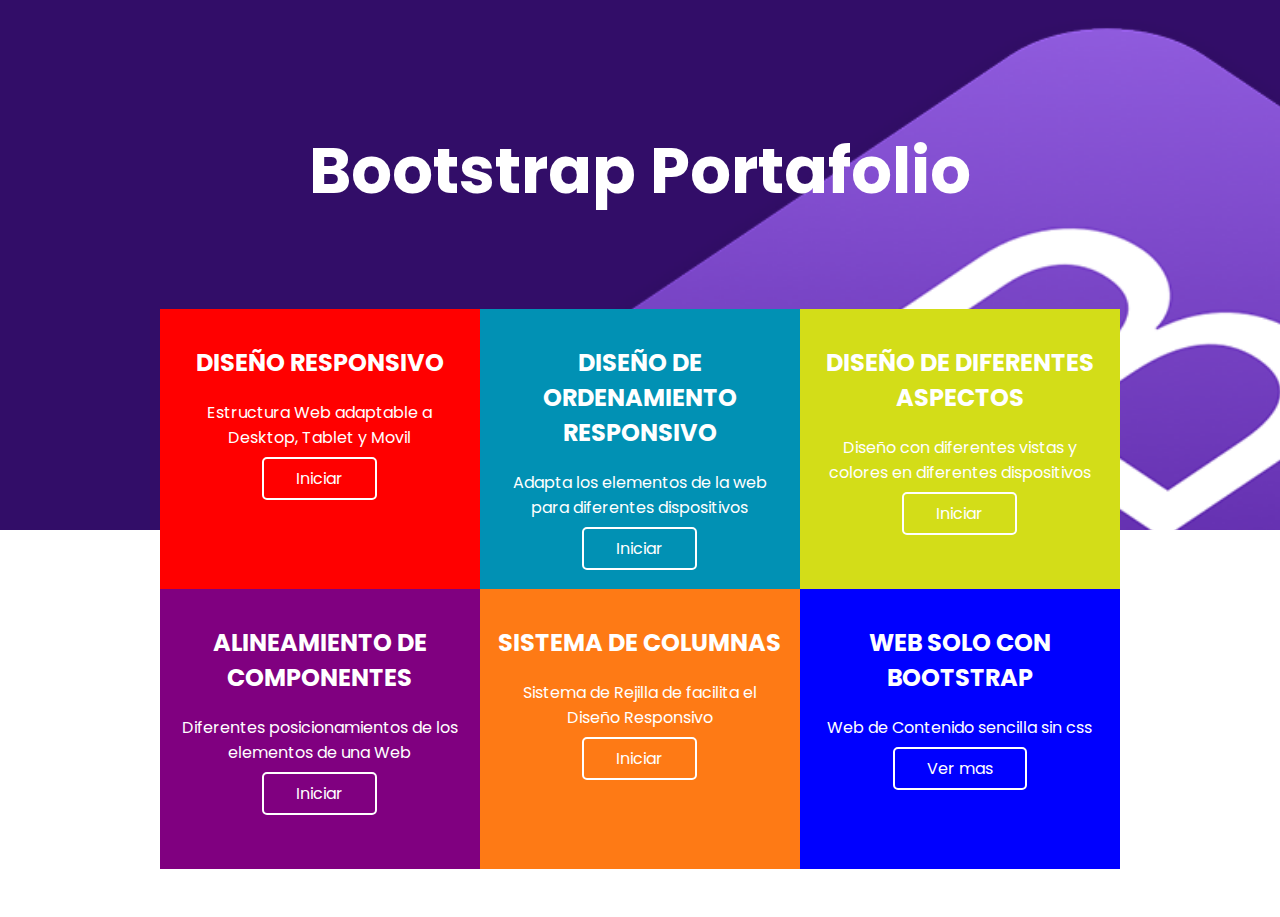
<file: index.html>
<!DOCTYPE html>
<html lang="en">
<head>
    <meta charset="UTF-8">
    <link href="https://fonts.googleapis.com/css?family=Poppins&display=swap" rel="stylesheet">
    <link rel="stylesheet" href="style.css">
    <meta name="viewport" content="width=device-width, initial-scale=1.0">
    <title>BOOTSTRAP PROJECTS PORTAFOLIO</title>
</head>
<body>
    <section>
        <h1>Bootstrap Portafolio</h1>
        <div class="container">
            <div class="box uno">
                <h2>DISEÑO RESPONSIVO</h2>
                <p>Estructura Web adaptable a Desktop, Tablet y Movil</p>
                <a href="projects/DISEÑO RESPONSIVO/index.html">Iniciar</a>
            </div>

            <div class="box dos">
                <h2>DISEÑO DE ORDENAMIENTO RESPONSIVO</h2>
                <p>Adapta los elementos de la web para diferentes dispositivos</p>
                <a href="projects/OCULTAMIENTO/index.html">Iniciar</a>
            </div>

            <div class="box tres">
                <h2>DISEÑO DE DIFERENTES ASPECTOS</h2>
                <p>Diseño con diferentes vistas y colores en diferentes dispositivos</p>
                <a href="projects/MEDIA QUERY/index.html">Iniciar</a>
            </div>

            <div class="box cuatro">
                <h2>ALINEAMIENTO DE COMPONENTES</h2>
                <p>Diferentes posicionamientos de los elementos de una Web</p>
                <a href="projects/ALINEAMIENTO RESPONSIVO/index.html">Iniciar</a>
            </div>

            <div class="box cinco">
                <h2>SISTEMA DE COLUMNAS</h2>
                <p>Sistema de Rejilla de facilita el Diseño Responsivo</p>
                <a href="projects/SISTEMA DE COLUMNAS/index.html">Iniciar</a>
            </div>

            <div class="box seis">
                <h2>WEB SOLO CON BOOTSTRAP</h2>
                <p>Web de Contenido sencilla sin css</p>
                <a href="projects/WEBSITE/index.html">Ver mas</a>
            </div>
        </div>
    </section>
</body>
</html>
</file>
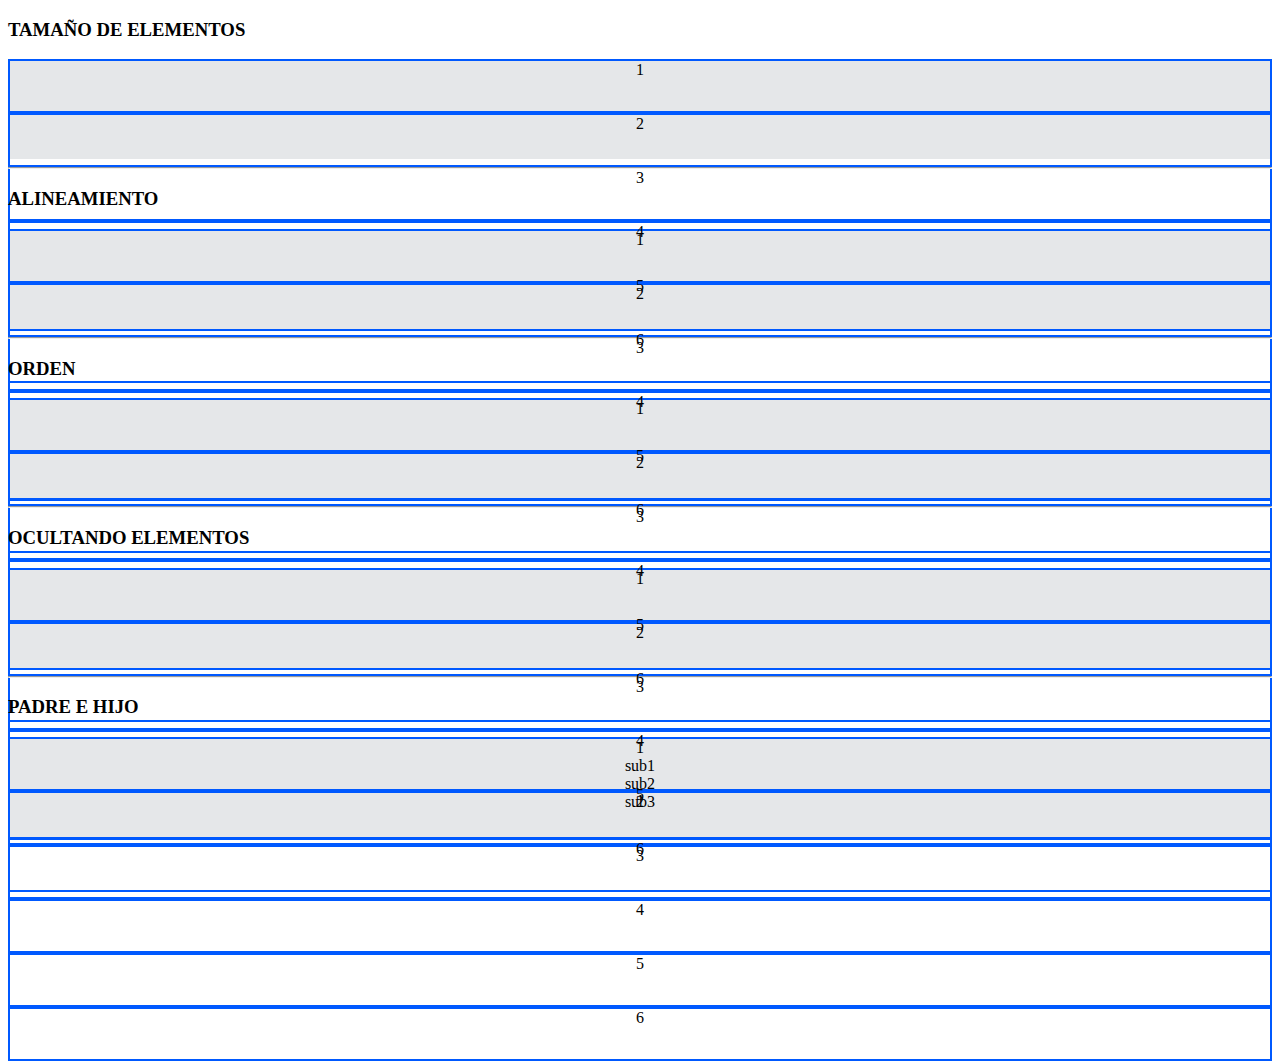
<file: projects/ALINEAMIENTO RESPONSIVO/index.html>
<!DOCTYPE html>
<html lang="en">
<head>
    <meta charset="UTF-8">
    <meta name="viewport" content="width=device-width, initial-scale=1.0">
    <link href="https://stackpath.bootstrapcdn.com/bootstrap/4.5.0/css/bootstrap.min.css" rel="stylesheet" integrity="sha384-9aIt2nRpC12Uk9gS9baDl411NQApFmC26EwAOH8WgZl5MYYxFfc+NcPb1dKGj7Sk" crossorigin="anonymous">
    <style>
        .borde {
            border: 2px solid rgb(0, 89, 255);
            height: 50px;
            text-align: center;
        }

        .color-nuevo {
            background: #E5E7E9;
            height: 100px;
        }
    </style>

    <title>Document</title>
</head>
<body>
    <div class="container">

        <h3>TAMAÑO DE ELEMENTOS</h3>
        <div class="row color-nuevo aling-items-center justify-content-around">
            <div class="borde col-2">1</div>
            <div class="borde col-1">2</div>
            <div class="borde col-3">3</div>
            <div class="borde col-1">4</div>
            <div class="borde col-2">5</div>
            <div class="borde col-1">6</div>
        </div>
        <hr/>

        <h3>ALINEAMIENTO</h3>
        <div class="row color-nuevo aling-items-center justify-content-center">
            <div class="borde col-1">1</div>
            <div class="borde col-1">2</div>
            <div class="borde col-1">3</div>
            <div class="borde col-1">4</div>
            <div class="borde col-1">5</div>
            <div class="borde col-1">6</div>
        </div>
        <hr/>

        <h3>ORDEN</h3>
        <div class="row color-nuevo aling-items-center justify-content-around">
            <div class="borde col-1 order-2">1</div>
            <div class="borde col-1 order-3">2</div>
            <div class="borde col-1 order-1">3</div>
            <div class="borde col-1 order-4">4</div>
            <div class="borde col-1 order-6">5</div>
            <div class="borde col-1 order-5">6</div>
        </div>
        <hr/>

        <h3>OCULTANDO ELEMENTOS</h3>
        <div class="row color-nuevo aling-items-center justify-content-around">
            <div class="borde col-1">1</div>
            <div class="borde col-1">2</div>
            <div class="borde col-1 offset-md-2">3</div>
            <div class="borde col-1">4</div>
            <div class="borde col-1">5</div>
            <div class="borde col-1">6</div>
        </div>
        <hr/>

        <h3>PADRE E HIJO</h3>
        <div class="row color-nuevo aling-items-center justify-content-around">
            <div class="borde col">1
                <div class="row">
                    <div class="col bg-danger">sub1</div>
                    <div class="col bg-danger">sub2</div>
                    <div class="col bg-danger">sub3</div>
                </div>
            </div>
            <div class="borde col-1">2</div>
            <div class="borde col-1 offset-md-2">3</div>
            <div class="borde col-1">4</div>
            <div class="borde col-1">5</div>
            <div class="borde col-1">6</div>
        </div>
    </div>
</body>
</html>
</file>
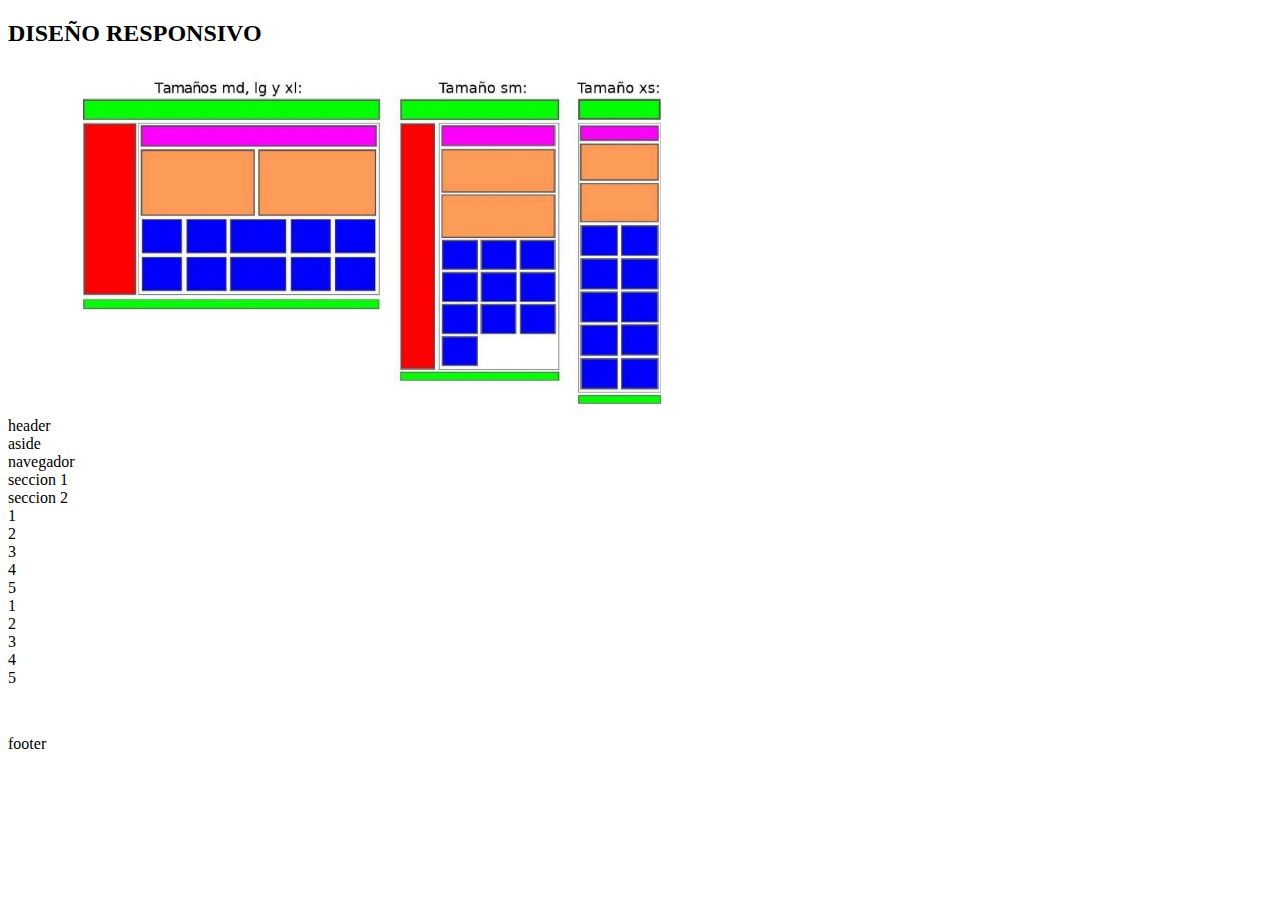
<file: projects/DISEÑO RESPONSIVO/index.html>
<!DOCTYPE html>
<html lang="en">
<head>
    <meta charset="UTF-8">
    <meta name="viewport" content="width=device-width, initial-scale=1.0">
    <link href="https://stackpath.bootstrapcdn.com/bootstrap/4.5.0/css/bootstrap.min.css" rel="stylesheet" integrity="sha384-9aIt2nRpC12Uk9gS9baDl411NQApFmC26EwAOH8WgZl5MYYxFfc+NcPb1dKGj7Sk" crossorigin="anonymous">
    <title>DISEÑO RESPONSIVO</title>
</head>
<body>
    <h2 class="text-center">DISEÑO RESPONSIVO</h2>
    <img src="responsivo.jpg" alt="">

    <div class="col-12 bg-primary border">header</div>

    <div style="height: 300px;" class="container-fluid">
        <div class="row h-100">
            <div class="d-none d-sm-block col-sm-3 col-md-3 bg-danger border">aside</div>

            <div class="col-12 col-sm-9  border">
                <div style="height: 300px;" class="row">
                    <div class="col-12 bg-success border">navegador</div>

                    <div class="col-12 col-sm-12 col-md-6 bg-warning border">seccion 1</div>
                    <div class="col-12 col-sm-12 col-md-6 bg-warning border">seccion 2</div>

                    <div class="col-6 col-sm-4 col-md-2 bg-dark border">1</div>
                    <div class="col-6 col-sm-4 col-md-2 bg-dark border">2</div>
                    <div class="col-6 col-sm-4 col-md-4 bg-dark border">3</div>
                    <div class="col-6 col-sm-4 col-md-2 bg-dark border">4</div>
                    <div class="col-6 col-sm-4 col-md-2 bg-dark border">5</div>

                    <div class="col-6 col-sm-4 col-md-2 bg-dark border">1</div>
                    <div class="col-6 col-sm-4 col-md-2 bg-dark border">2</div>
                    <div class="col-6 col-sm-4 col-md-4 bg-dark border">3</div>
                    <div class="col-6 col-sm-4 col-md-2 bg-dark border">4</div>
                    <div class="col-6 col-sm-4 col-md-2 bg-dark border">5</div>
                </div>
            </div>
        </div>
    </div>

    <div class="col-12 bg-primary border">footer</div>
</body>
</html>
</file>
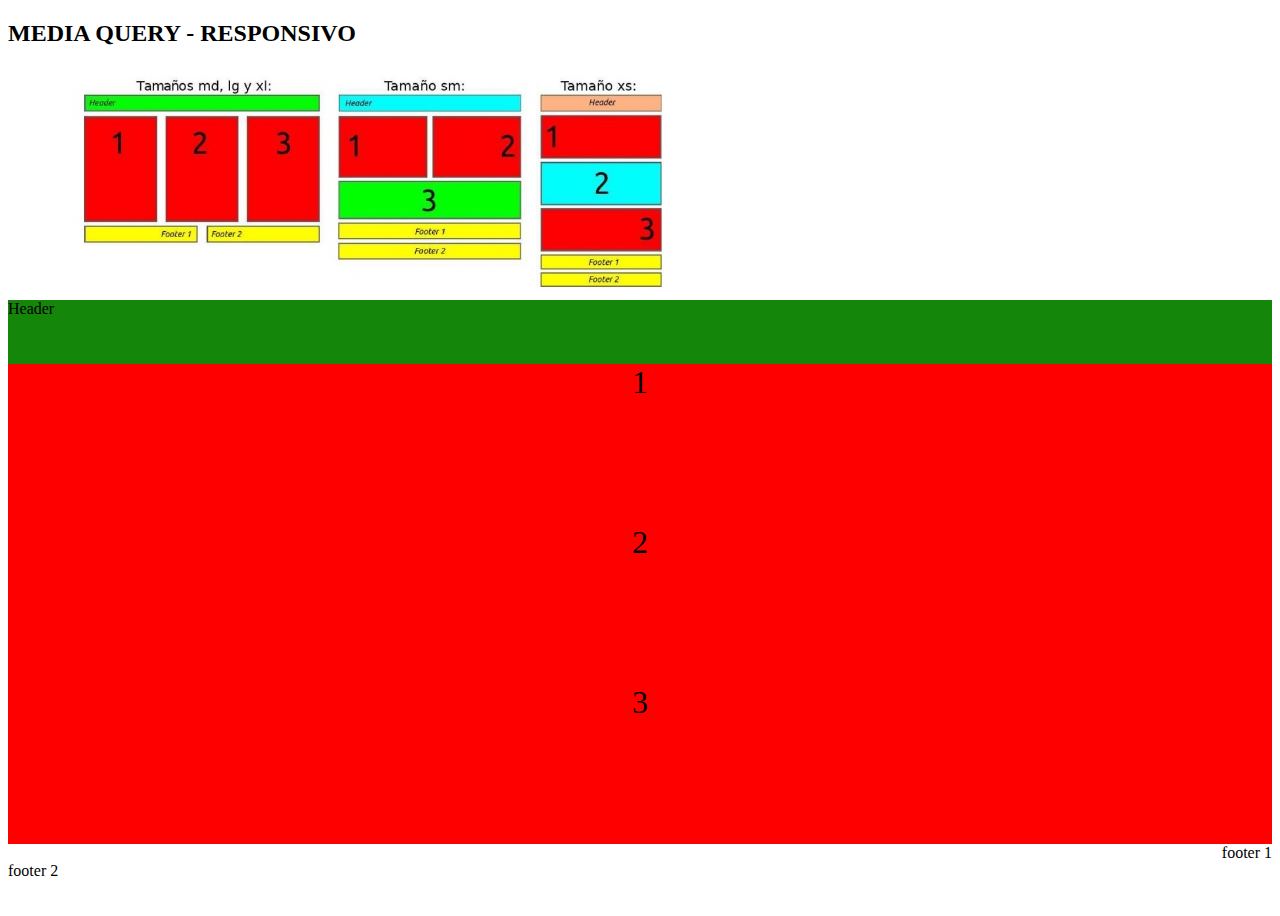
<file: projects/MEDIA QUERY/index.html>
<!DOCTYPE html>
<html lang="en">
<head>
    <meta charset="UTF-8">
    <meta name="viewport" content="width=device-width, initial-scale=1.0">
    <link href="https://stackpath.bootstrapcdn.com/bootstrap/4.5.0/css/bootstrap.min.css" rel="stylesheet" integrity="sha384-9aIt2nRpC12Uk9gS9baDl411NQApFmC26EwAOH8WgZl5MYYxFfc+NcPb1dKGj7Sk" crossorigin="anonymous">
    <style>
        .header {
            background: rgb(20, 134, 9);
            height: 4rem;
        }

        .seccion1,.seccion2, .seccion3 {
            background: red;
            height: 10rem;
            text-align: center;
            font-size: 2rem;
        }

        .footer {
            height: 4rem;
        }

        .footer1{
            text-align: end;
        }


        @media screen and (max-width: 768px){
            .header {
                background: rgb(0, 102, 255);
            }

            .seccion1 {
                text-align: left;
                height: 5rem;
            }

            .seccion2 {
                text-align: right;
                height: 5rem;
            }

            .seccion3 {
                background: rgb(20, 134, 9);
                height: 6rem;
            }

            .footer1, .footer2{
                text-align: center;
            }
        }


        @media screen and (max-width: 576px){
            .header {
                background: salmon;
                text-align: center;
            }

            .seccion1 {
                height: 5rem;
            }

            .seccion2 {
                background: rgb(0, 102, 255);
                text-align: center;
                height: 5rem;
            }

            .seccion3 {
                background: red;
                text-align: right;
                height: 5rem;
            }
        }

    </style>
    <title>MEDIA QUERY</title>
</head>
<body>
    <h2 class="text-center">MEDIA QUERY - RESPONSIVO</h2>
    <img src="mediaquery.jpg" alt="">
    <div class="container-fluid">
        <div class="row">
            <div class="header col-12 border">Header</div>

            <div class="col-12">
                <div class="row">
                    <div class="seccion1 col-sm-6 col-md-4 border">1</div>
                    <div class="seccion2 col-sm-6 col-md-4 border">2</div>
                    <div class="seccion3 col-sm-12 col-md-4 border">3</div>
                </div>
            </div>

            <div class="col-12">
                <div class="footer row">
                    <div class="footer1 col-md-6 bg-warning border">footer 1</div>
                    <div class="footer2 col-md-6 bg-warning border">footer 2</div>
                </div>
            </div>
        </div>
    </div>
</body>
</html>
</file>
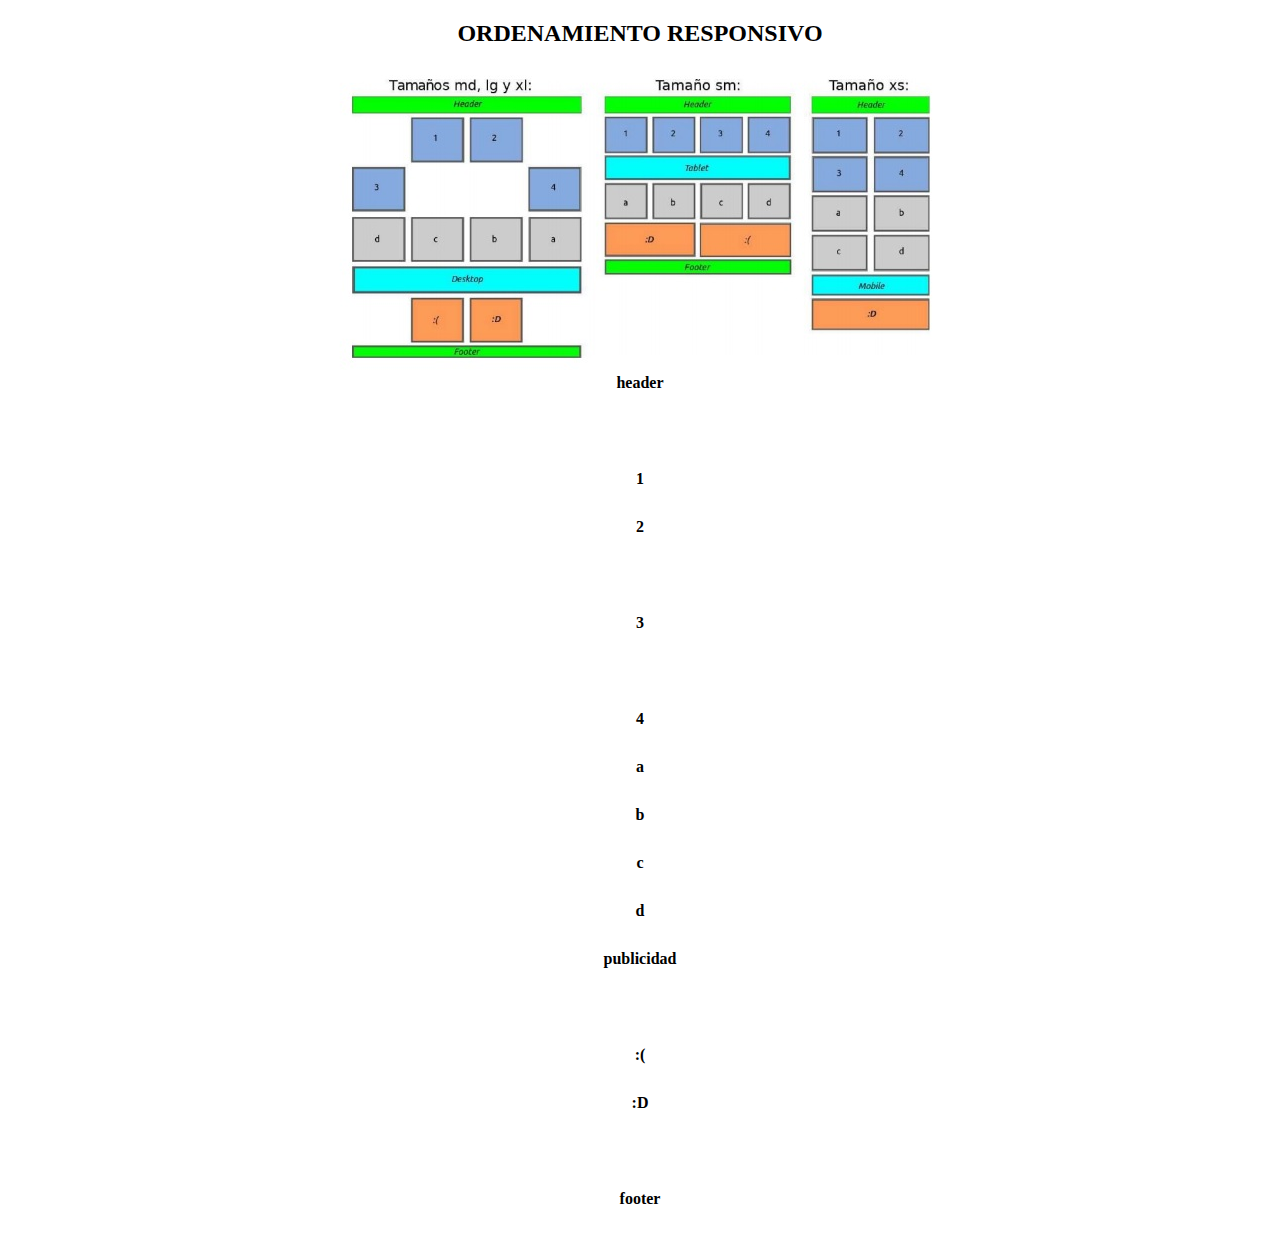
<file: projects/OCULTAMIENTO/index.html>
<!DOCTYPE html>
<html lang="en">
<head>
    <meta charset="UTF-8">
    <meta name="viewport" content="width=device-width, initial-scale=1.0">
    <link href="https://stackpath.bootstrapcdn.com/bootstrap/4.5.0/css/bootstrap.min.css" rel="stylesheet" integrity="sha384-9aIt2nRpC12Uk9gS9baDl411NQApFmC26EwAOH8WgZl5MYYxFfc+NcPb1dKGj7Sk" crossorigin="anonymous">
    <style>
        body {
            text-align: center;
        }

        div {
            height: 3rem;
            font-weight: 700;
        }
    </style>

    <title>Document</title>
</head>
<body>
    <h2>ORDENAMIENTO RESPONSIVO</h2>
    <img src="ordenamiento.jpg" alt="" class="m-4">
    <div class="container">
        <div class="row">
            <div class="col-12 bg-success border">header</div>

            <div class="offset-md-3"></div>
            <div class="col-6 col-sm-3 bg-warning border">1</div>
            <div class="col-6 col-sm-3 bg-warning border">2</div>
            <div class="offset-md-3"></div>

            <div class="col-6 col-sm-3 bg-warning border">3</div>
            <div class="offset-md-6"></div>
            <div class="col-6 col-sm-3 bg-warning border">4</div>

            <div class="col-6 col-sm-3 bg-primary border order-sm-2 order-md-4">a</div>
            <div class="col-6 col-sm-3 bg-primary border order-sm-3 order-md-3">b</div>
            <div class="col-6 col-sm-3 bg-primary border order-sm-4 order-md-2">c</div>
            <div class="col-6 col-sm-3 bg-primary border order-sm-5 order-md-1">d</div>

            <div class="col-12 bg-danger border order-sm-1 order-md-6">publicidad</div>

            <div class="offset-md-3 order-sm-6 order-md-6"></div>
            <div class=" col-md-3 col-sm-6 bg-dark border d-none d-sm-block order-sm-7 order-md-7">:(</div>
            <div class=" col-md-3 col-sm-6 bg-dark border order-sm-8 order-md-8">:D</div>
            <div class="offset-md-3 order-sm-9 order-md-9"></div>

            <div class="col-sm-12 d-none d-sm-block bg-success order-10">footer</div>
        </div>

    </div>
</body>
</html>
</file>
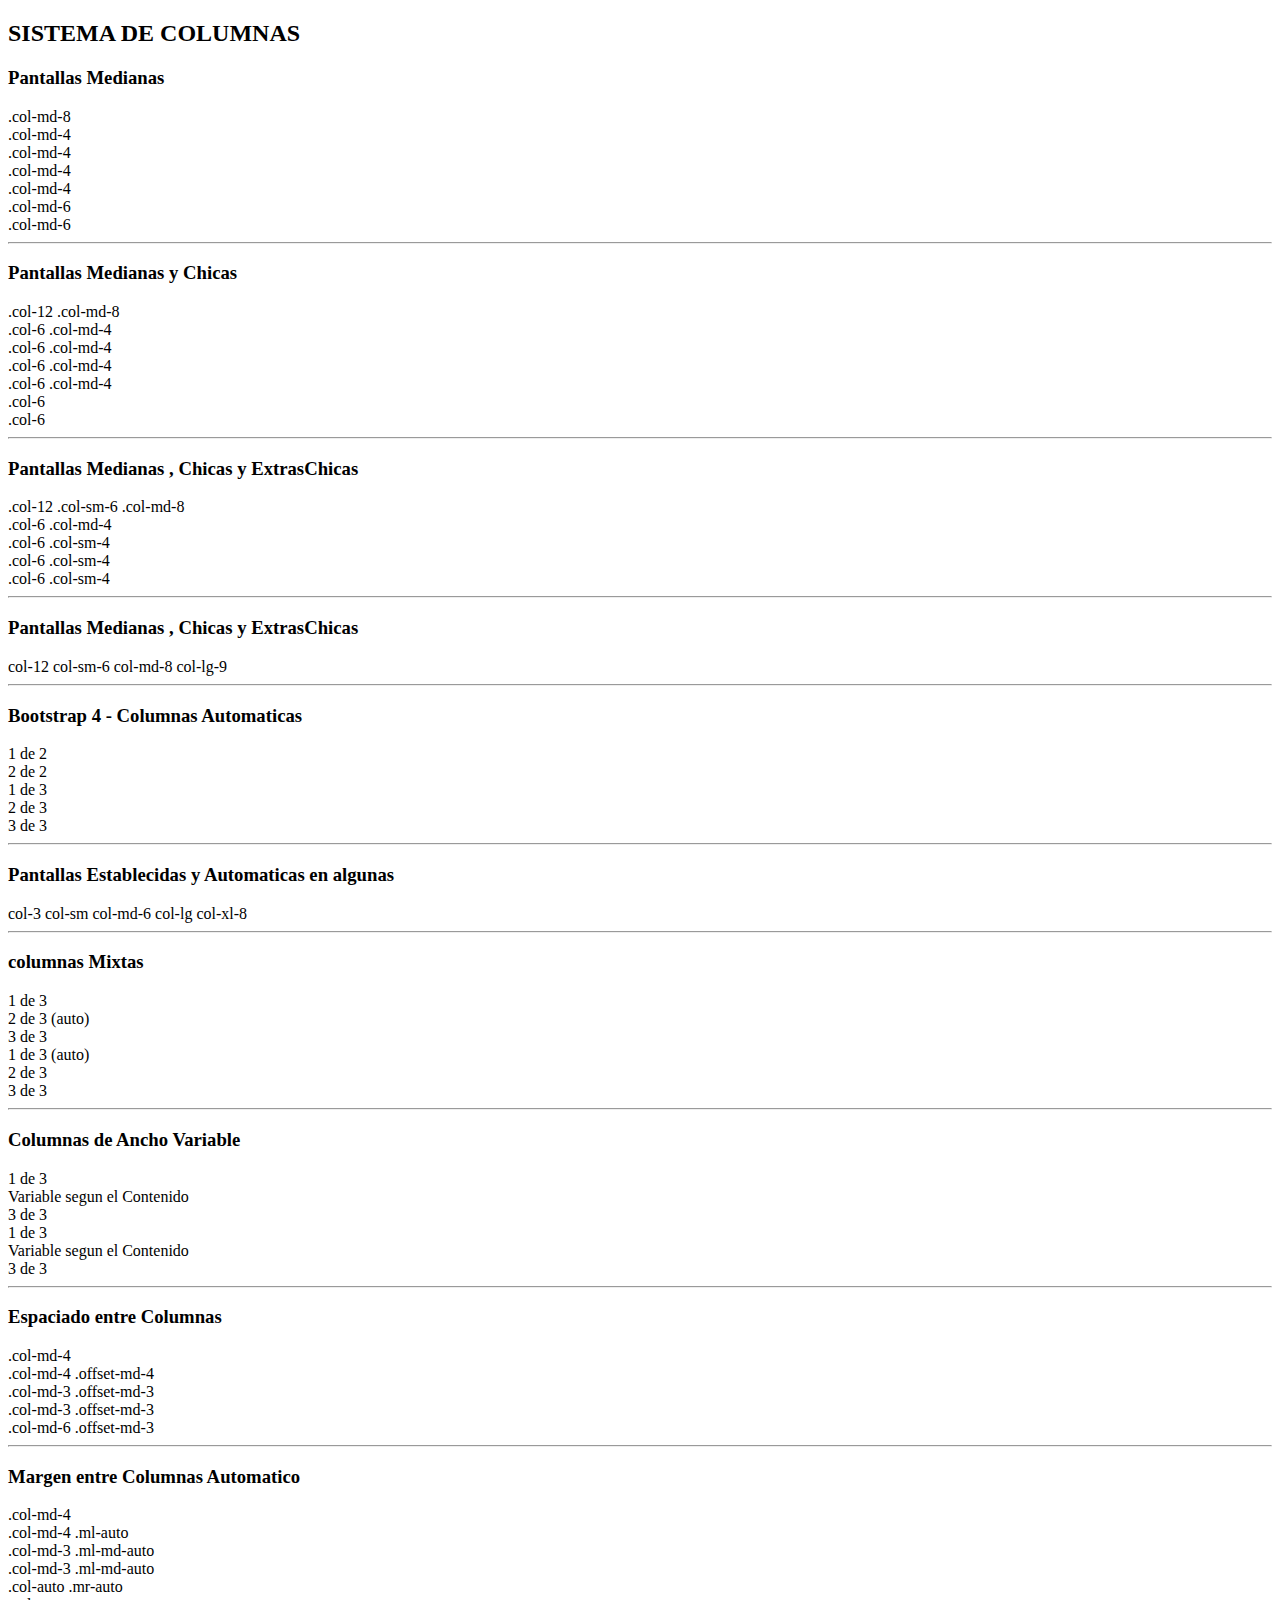
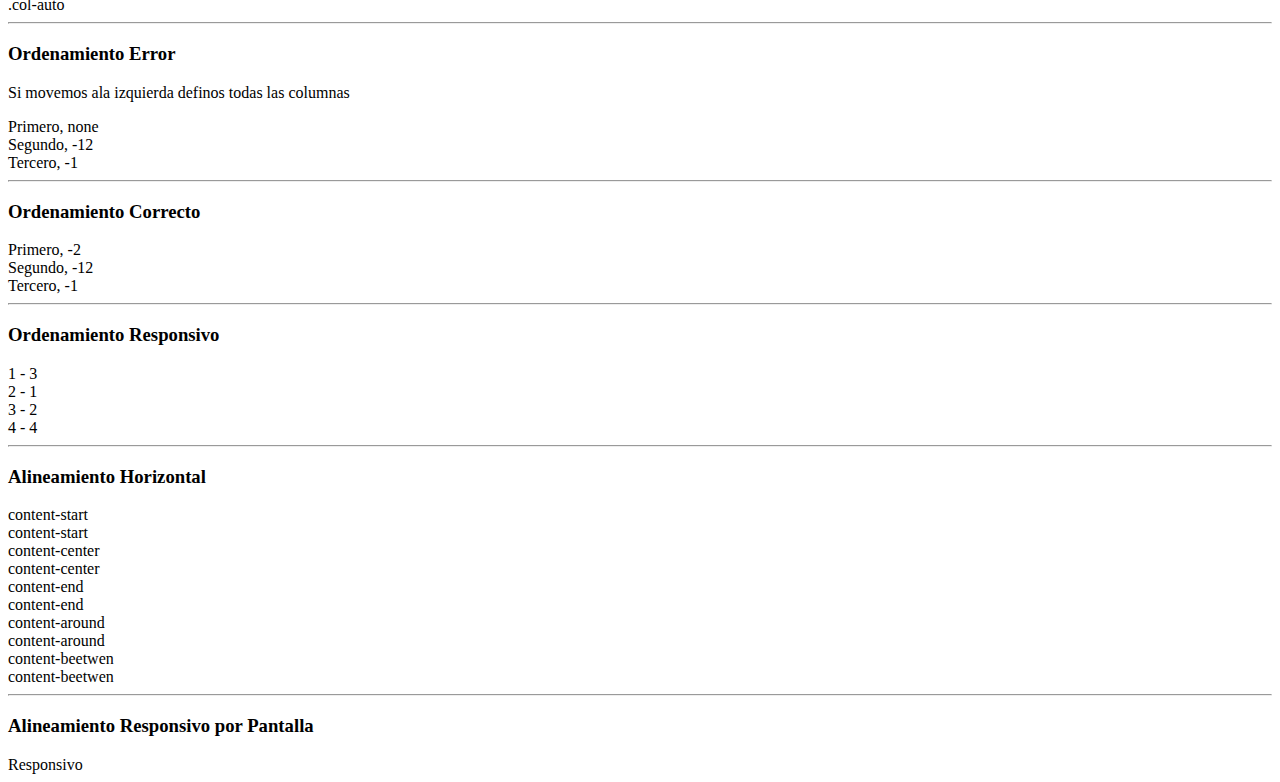
<file: projects/SISTEMA DE COLUMNAS/index.html>
<!DOCTYPE html>
<html lang="en">
<head>
    <meta charset="UTF-8">
    <meta name="viewport" content="width=device-width, initial-scale=1.0">
    <link href="https://stackpath.bootstrapcdn.com/bootstrap/4.5.0/css/bootstrap.min.css" rel="stylesheet" integrity="sha384-9aIt2nRpC12Uk9gS9baDl411NQApFmC26EwAOH8WgZl5MYYxFfc+NcPb1dKGj7Sk" crossorigin="anonymous">
    <title>BOOTSTRAP - SISTEMA DE REJILLA</title>
</head>
<body>
    <h2 class="text-center">SISTEMA DE COLUMNAS</h2>
    <div class="container-fluid">
        <h3>Pantallas Medianas</h3>
        <div	class="row">
            <div class="col-md-8 bg-success border">.col-md-8</div>
            <div class="col-md-4 bg-success border">.col-md-4</div>
            </div>
            <div class="row">
            <div class="col-md-4 bg-primary border">.col-md-4</div>
            <div class="col-md-4 bg-primary border">.col-md-4</div>
            <div class="col-md-4 bg-primary border">.col-md-4</div>
            </div>
            <div class="row">
            <div class="col-md-6 bg-warning border">.col-md-6</div>
            <div  class="col-md-6 bg-warning border">.col-md-6</div>
            </div>

            <hr>

            <h3>Pantallas Medianas y Chicas</h3>
            <!--	En	pantallas	pequeñas	aparecerá	una	columna	que	ocupará	todo	el	ancho
            y	otra	que	ocupará	la	mitad	de	la	pantalla	-->
            <div class="row">
                <div class="col-12	col-md-8 bg-success border">.col-12 .col-md-8</div>
                <div class="col-6	col-md-4 bg-success border">.col-6 .col-md-4</div>
            </div>
            <!--	En	pantallas	medianas	se	indica	que	cada	columna	ocupe	la	mitad
                del	ancho	disponible	-->
            <div class="row">
                <div class="col-6	col-md-4 bg-primary border"">.col-6 .col-md-4</div>
                <div class="col-6	col-md-4 bg-primary border"">.col-6 .col-md-4</div>
                <div class="col-6	col-md-4 bg-primary border"">.col-6 .col-md-4</div>
            </div>
            <!--	Como	no	se	indica	el	tamaño	para	pantallas	grandes	las	columnas
                siempre	ocuparán	el	50%	-->
            <div class="row">
                <div class="col-6 bg-warning border">.col-6</div>
                <div class="col-6 bg-warning border">.col-6</div>
            </div>
            <hr>

            <h3>Pantallas Medianas , Chicas y ExtrasChicas</h3>
            <div	class="row">
                <div class="col-12	col-sm-6	col-md-8 bg-success border">.col-12	.col-sm-6	.col-md-8</div>
                <div	class="col-6	col-md-4 bg-success border">.col-6	.col-md-4</div>
                </div>
                <div	class="row">
                <div	class="col-6	col-sm-4 bg-primary border">.col-6	.col-sm-4</div>
                <div	class="col-6	col-sm-4 bg-primary border">.col-6	.col-sm-4</div>
                <div	class="col-6	col-sm-4 bg-primary border">.col-6	.col-sm-4</div>
            </div>
            <hr>

            <h3>Pantallas Medianas , Chicas y ExtrasChicas</h3>
            <div	class="col-12	col-sm-6	col-md-8	col-lg-9	col-xl-10 bg-primary border">col-12	col-sm-6	col-md-8	col-lg-9</div>
            
            <hr>

            <h3>Bootstrap 4 - Columnas Automaticas</h3>
            <div	class="row">
                <div	class="col bg-success border">1	de 2</div>
                <div	class="col bg-success border">2	de 2</div>
                </div>
                <div	class="row">
                <div	class="col bg-primary border">1	de 3</div>
                <div	class="col bg-primary border">2	de 3</div>
                <div	class="col bg-primary border">3	de 3</div>
                </div>
                
                <hr>

                <h3>Pantallas Establecidas y Automaticas en algunas</h3>
                <div	class="col-3	col-sm	col-md-6	col-lg col-xl-8 bg-primary border">col-3	col-sm	col-md-6	col-lg col-xl-8</div>
                
                <hr>

                <h3>columnas Mixtas</h3>
                <div	class="row">
                    <div	class="col bg-success border">1	de 3</div>
                    <div	class="col-6 bg-success border">2 de 3	(auto)</div>
                    <div	class="col bg-success border">3	de 3</div>
                    </div>
                    <div	class="row">
                    <div	class="col-5 bg-primary border">1 de 3	(auto)</div>
                    <div	class="col bg-primary border">2	de 3</div>
                    <div	class="col bg-primary border">3	de 3</div>
                </div>

                <hr>

                <h3>Columnas de Ancho Variable</h3>
                <div	class="row	justify-content-md-center">
                    <div	class="col	col-lg-2 bg-primary border">1 de 3</div>
                    <div	class="col-md-auto bg-primary border">Variable	segun el Contenido</div>
                    <div	class="col	col-lg-2 bg-primary border">3 de 3</div>
                    </div>
                    <div	class="row">
                    <div	class="col bg-warning border">1	de 3</div>
                    <div	class="col-md-auto bg-warning border">Variable	segun el Contenido</div>
                    <div	class="col	col-lg-2 bg-warning border">3 de 3</div>
                </div>

                <hr>

                <h3>Espaciado entre Columnas</h3>
                <div	class="row">
                    <div	class="col-md-4 bg-success border">.col-md-4</div>
                    <div	class="col-md-4	offset-md-4 bg-success border">.col-md-4	.offset-md-4</div>
                    </div>
                    <div	class="row">
                    <div	class="col-md-3	offset-md-3 bg-primary border">.col-md-3	.offset-md-3</div>
                    <div	class="col-md-3	offset-md-3 bg-primary border">.col-md-3	.offset-md-3</div>
                    </div>
                    <div	class="row">
                    <div	class="col-md-6	offset-md-3 bg-warning border">.col-md-6	.offset-md-3</div>
                </div>
                <hr>

                <h3>Margen entre Columnas Automatico</h3>
                <div	class="row">
                    <div	class="col-md-4 bg-primary border">.col-md-4</div>
                    <div	class="col-md-4	ml-auto bg-primary border">.col-md-4	.ml-auto</div>
                    </div>
                    <div	class="row">
                    <div	class="col-md-3	ml-md-auto bg-success border">.col-md-3	.ml-md-auto</div>
                    <div	class="col-md-3	ml-md-auto bg-success border">.col-md-3	.ml-md-auto</div>
                    </div>
                    <div	class="row">
                    <div	class="col-auto	mr-auto bg-warning border">.col-auto	.mr-auto</div>
                    <div	class="col-auto bg-warning border">.col-auto</div>
                </div>

                <hr>

                <h3>Ordenamiento Error</h3>
                <p>Si movemos ala izquierda definos todas las columnas</p>
                <div	class="row">
                    <div	class="col bg-success border">Primero,	none</div>
                    <div	class="col	order-12 bg-success border">Segundo,	-12</div>
                    <div	class="col	order-1 bg-success border">Tercero,	-1</div>				<!--	¡¡CUIDADO!!	-->
                </div>

                <hr>

                <h3>Ordenamiento Correcto</h3>
                <div	class="row">
                    <div	class="col	order-2 bg-success border">Primero,	-2</div>			<!--	Añadimos	el	orden	de	es
                    ta	columna	-->
                    <div	class="col	order-12 bg-success border">Segundo,	-12</div>
                    <div	class="col	order-1 bg-success border">Tercero,	-1</div>
                </div>

                <hr>

                <h3>Ordenamiento Responsivo</h3>
                <div	class="row">
                    <div	class="col-6	order-md-2 bg-success border">1 - 3</div>			<!--	Añadimos	el	orden	de	es
                    ta	columna	-->
                    <div	class="col-6	order-md-3 bg-success border">2 - 1</div>
                    <div	class="col-6	order-md-1 bg-success border">3 - 2</div>
                    <div	class="col-6	order-md-4 bg-success border">4 - 4</div>
                </div>

                <hr>

                <h3>Alineamiento Horizontal</h3>
                <div	class="row	justify-content-start">
                    <div class="col-4 bg-success border">content-start</div>
                    <div class="col-4 bg-success border">content-start</div>
                    </div>
                    <div class="row	justify-content-center">
                        <div class="col-4 bg-success border">content-center</div>
                        <div class="col-4 bg-success border">content-center</div>
                    </div>
                    <div class="row	justify-content-end">
                        <div class="col-4 bg-success border">content-end</div>
                        <div class="col-4 bg-success border">content-end</div>
                    </div>
                    <div class="row	justify-content-around">
                        <div class="col-4 bg-success border">content-around</div>
                        <div class="col-4 bg-success border">content-around</div>
                    </div>
                    <div class="row	justify-content-between">
                        <div class="col-4 bg-success border">content-beetwen</div>
                        <div class="col-4 bg-success border">content-beetwen</div>
                </div>
                <hr>

                <h3>Alineamiento Responsivo por Pantalla</h3>
                <div	class="row m-5	justify-content-center	justify-content-md-start bg-success border">
					Responsivo
                </div>
        </div>
</body>
</html>
</file>
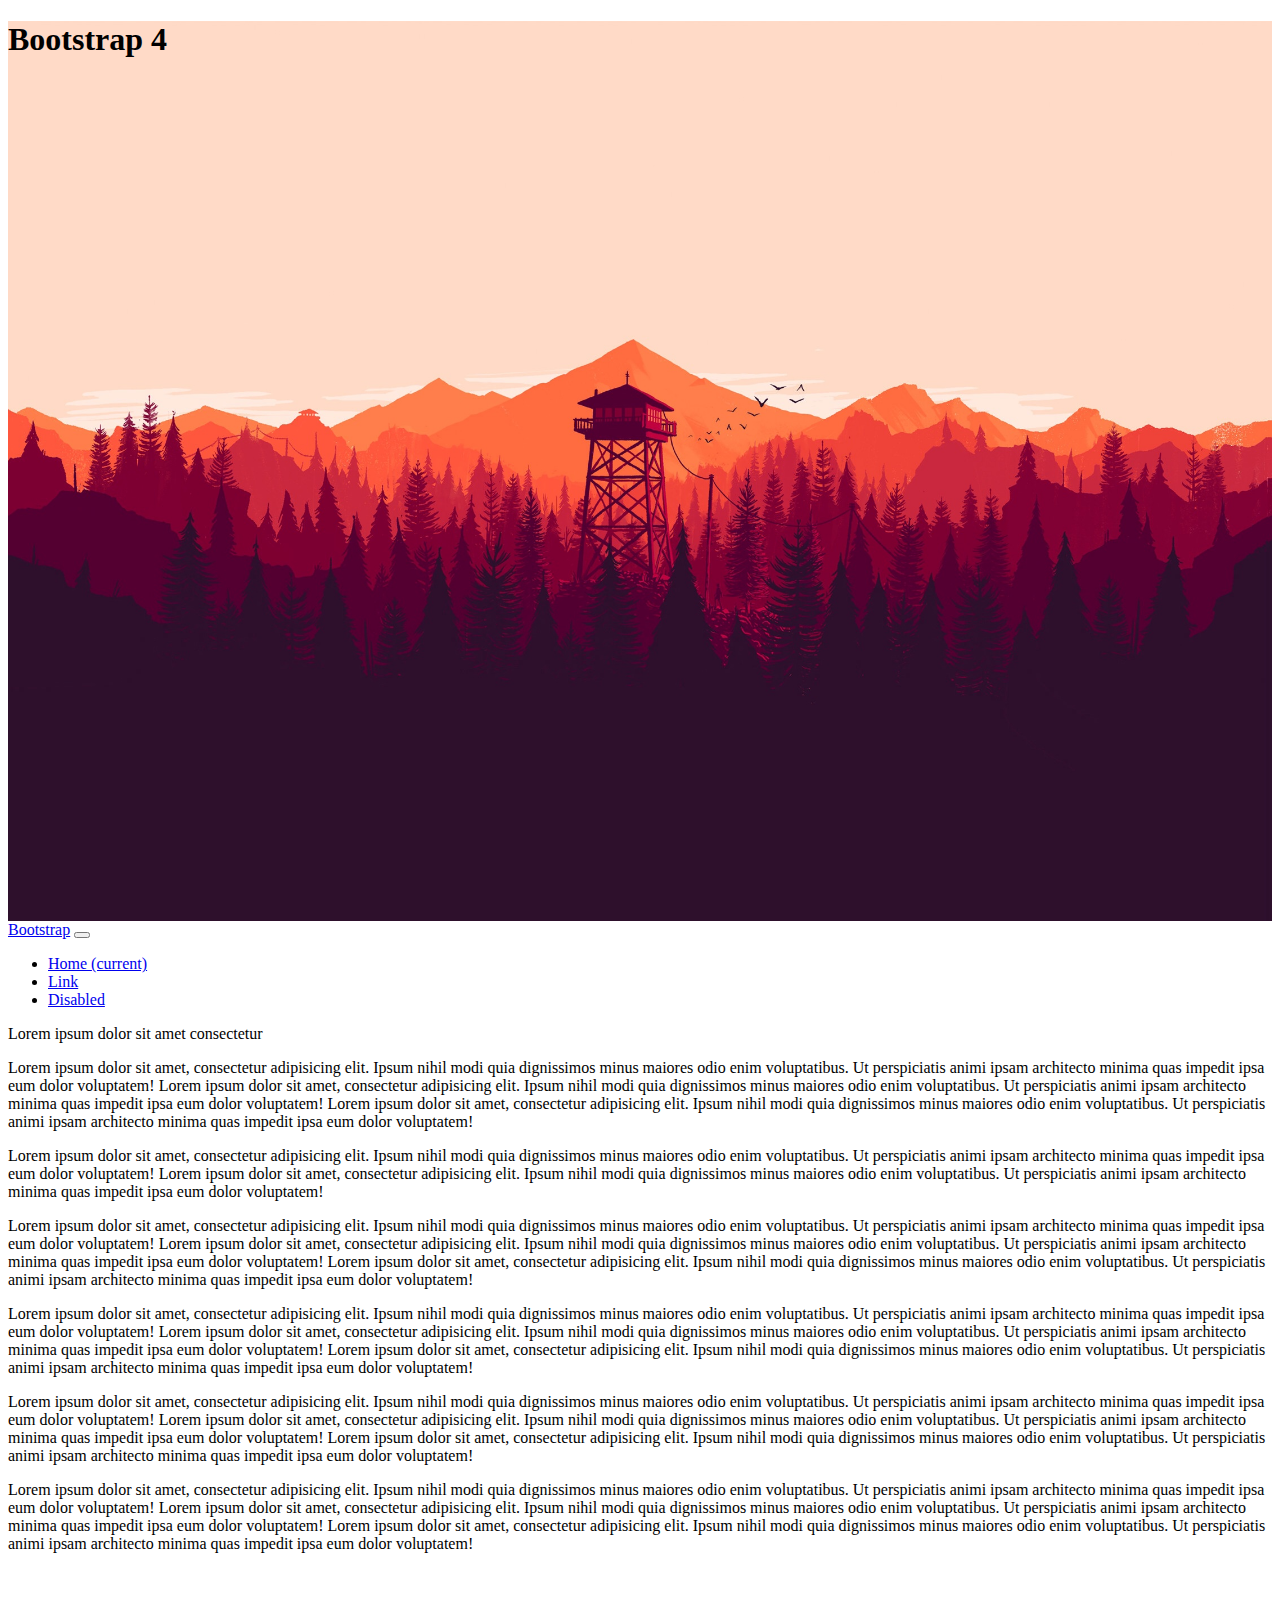
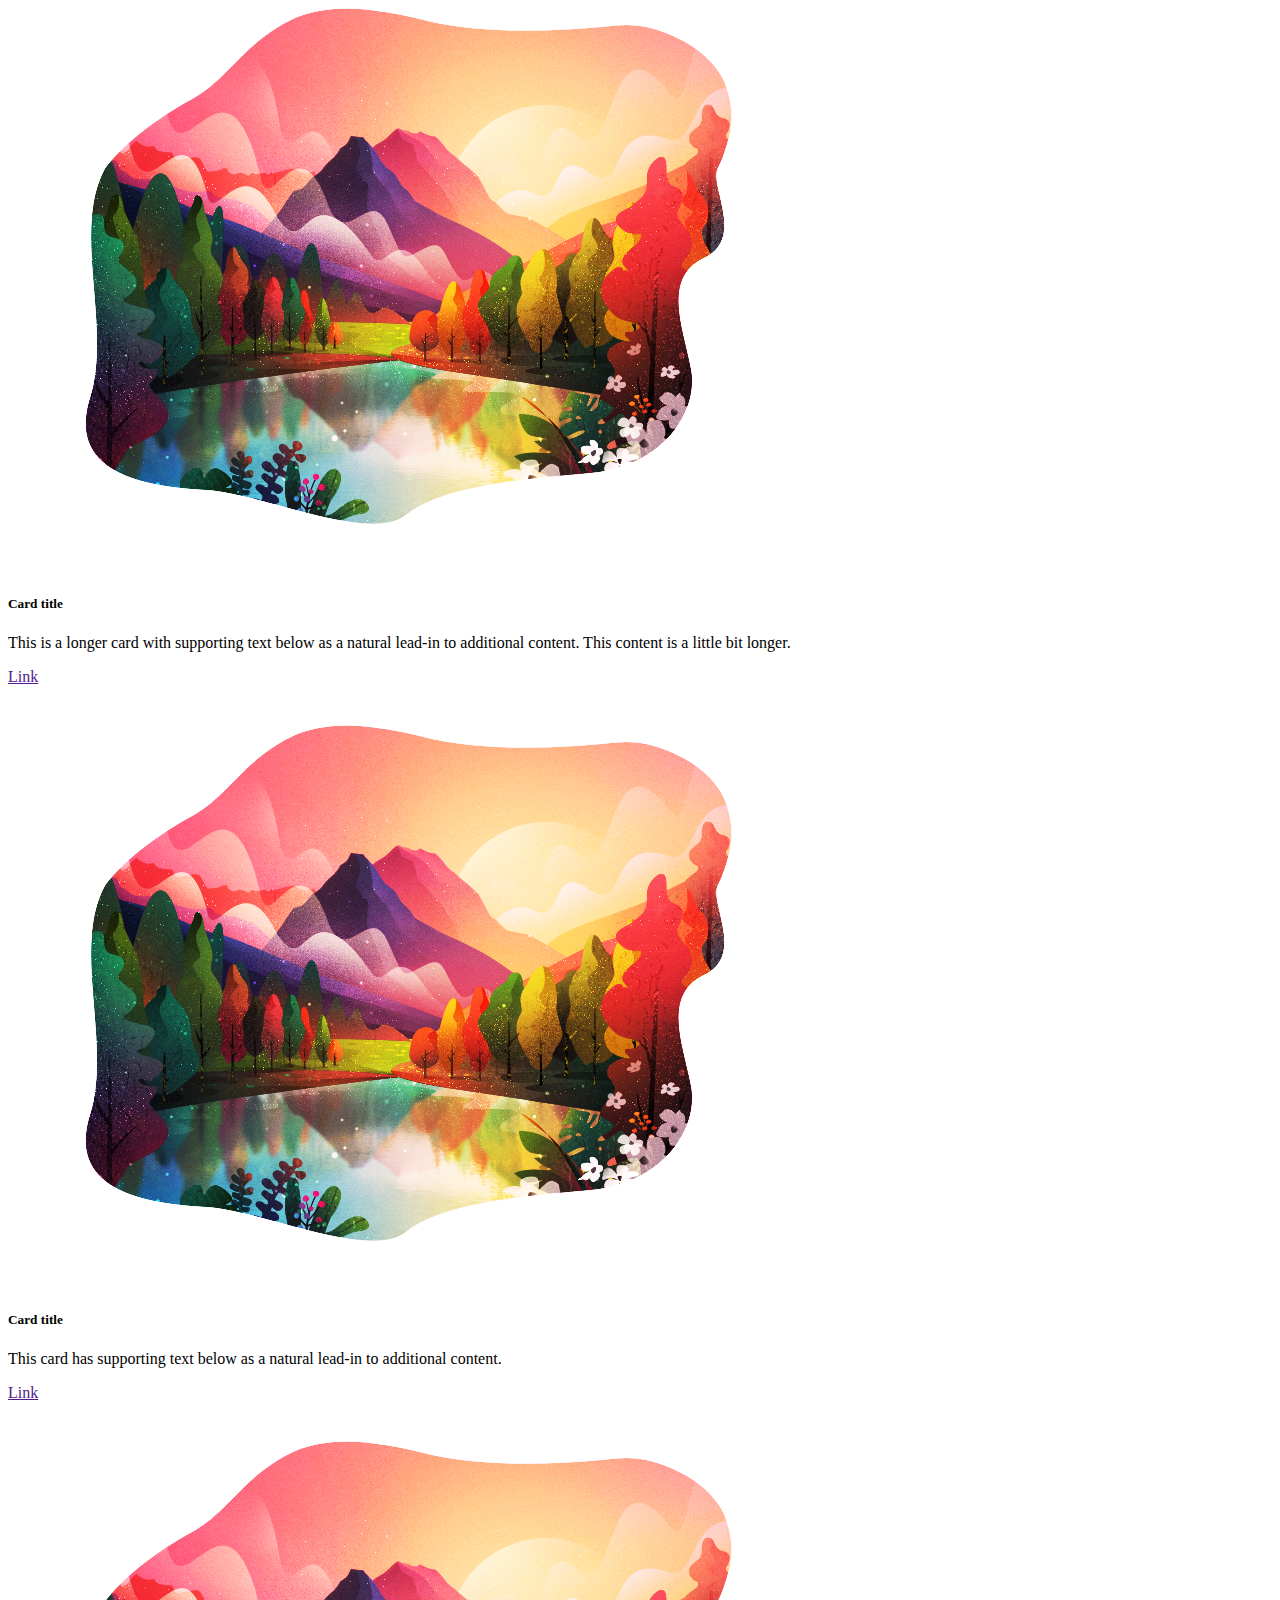
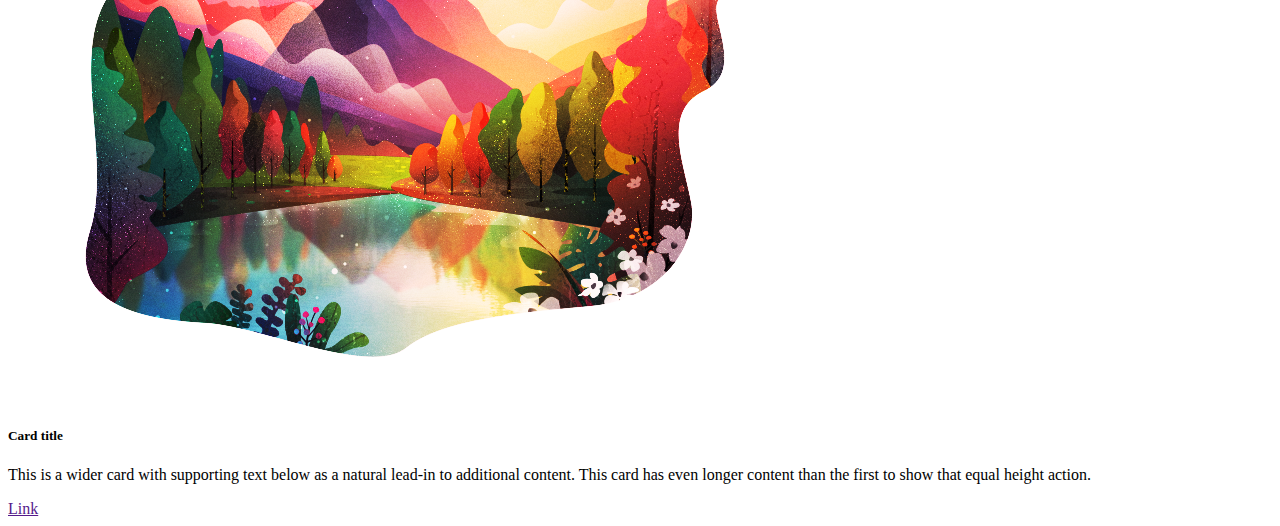
<file: projects/WEBSITE/index.html>
<!DOCTYPE html>
<html lang="en">
<head>
    <meta charset="UTF-8">
    <meta name="viewport" content="width=device-width, initial-scale=1.0">
    <link href="https://stackpath.bootstrapcdn.com/bootstrap/4.5.0/css/bootstrap.min.css" rel="stylesheet" integrity="sha384-9aIt2nRpC12Uk9gS9baDl411NQApFmC26EwAOH8WgZl5MYYxFfc+NcPb1dKGj7Sk" crossorigin="anonymous">
    <script src="https://code.jquery.com/jquery-3.2.1.slim.min.js" integrity="sha384-KJ3o2DKtIkvYIK3UENzmM7KCkRr/rE9/Qpg6aAZGJwFDMVNA/GpGFF93hXpG5KkN" crossorigin="anonymous"></script>
    <script src="https://cdnjs.cloudflare.com/ajax/libs/popper.js/1.12.9/umd/popper.min.js" integrity="sha384-ApNbgh9B+Y1QKtv3Rn7W3mgPxhU9K/ScQsAP7hUibX39j7fakFPskvXusvfa0b4Q" crossorigin="anonymous"></script>
    <script src="https://maxcdn.bootstrapcdn.com/bootstrap/4.0.0/js/bootstrap.min.js" integrity="sha384-JZR6Spejh4U02d8jOt6vLEHfe/JQGiRRSQQxSfFWpi1MquVdAyjUar5+76PVCmYl" crossorigin="anonymous"></script>
    
    <style>
        .slider{
            background-image: url(fondo.jpg);
            height: 100vh;
            background-size: cover;
            background-position: center;
        }
    </style>
    <title>WEB - BOOTSTRAP</title>
</head>
<body>
    <section class="container-fluid slider d-flex justify-content-center align-items-center">
        <h1 class="display-3 text-light">Bootstrap 4</h1>
    </section>


    <nav class="navbar navbar-expand-lg navbar-light bg-info sticky-top">
        <a class="navbar-brand" href="#">Bootstrap</a>
        <button class="navbar-toggler" type="button" data-toggle="collapse" data-target="#navbarTogglerDemo02" aria-controls="navbarTogglerDemo02" aria-expanded="false" aria-label="Toggle navigation">
          <span class="navbar-toggler-icon"></span>
        </button>
      
        <div class="collapse navbar-collapse" id="navbarTogglerDemo02">
          <ul class="navbar-nav mr-auto mt-2 mt-lg-0">
            <li class="nav-item active">
              <a class="nav-link" href="#">Home <span class="sr-only">(current)</span></a>
            </li>
            <li class="nav-item">
              <a class="nav-link" href="#">Link</a>
            </li>
            <li class="nav-item">
              <a class="nav-link" href="#">Disabled</a>
            </li>
          </ul>
          
        </div>
      </nav>

    <section class="container">
        <p class="mt-5 pt-5 text-center font-weight-bold font-italic text-info">Lorem ipsum dolor sit amet consectetur</p>
        <p>Lorem ipsum dolor sit amet, consectetur adipisicing elit. Ipsum nihil modi quia dignissimos minus maiores odio enim voluptatibus. Ut perspiciatis animi ipsam architecto minima quas impedit ipsa eum dolor voluptatem!
            Lorem ipsum dolor sit amet, consectetur adipisicing elit. Ipsum nihil modi quia dignissimos minus maiores odio enim voluptatibus. Ut perspiciatis animi ipsam architecto minima quas impedit ipsa eum dolor voluptatem!
            Lorem ipsum dolor sit amet, consectetur adipisicing elit. Ipsum nihil modi quia dignissimos minus maiores odio enim voluptatibus. Ut perspiciatis animi ipsam architecto minima quas impedit ipsa eum dolor voluptatem!
        </p>

        <p class="bg-primary text-white p-4 mr-4 text-justify w-25 float-left">Lorem ipsum dolor sit amet, consectetur adipisicing elit. Ipsum nihil modi quia dignissimos minus maiores odio enim voluptatibus. Ut perspiciatis animi ipsam architecto minima quas impedit ipsa eum dolor voluptatem!
            Lorem ipsum dolor sit amet, consectetur adipisicing elit. Ipsum nihil modi quia dignissimos minus maiores odio enim voluptatibus. Ut perspiciatis animi ipsam architecto minima quas impedit ipsa eum dolor voluptatem!
        </p>

        <p>Lorem ipsum dolor sit amet, consectetur adipisicing elit. Ipsum nihil modi quia dignissimos minus maiores odio enim voluptatibus. Ut perspiciatis animi ipsam architecto minima quas impedit ipsa eum dolor voluptatem!
            Lorem ipsum dolor sit amet, consectetur adipisicing elit. Ipsum nihil modi quia dignissimos minus maiores odio enim voluptatibus. Ut perspiciatis animi ipsam architecto minima quas impedit ipsa eum dolor voluptatem!
            Lorem ipsum dolor sit amet, consectetur adipisicing elit. Ipsum nihil modi quia dignissimos minus maiores odio enim voluptatibus. Ut perspiciatis animi ipsam architecto minima quas impedit ipsa eum dolor voluptatem!
        </p>
        <p>Lorem ipsum dolor sit amet, consectetur adipisicing elit. Ipsum nihil modi quia dignissimos minus maiores odio enim voluptatibus. Ut perspiciatis animi ipsam architecto minima quas impedit ipsa eum dolor voluptatem!
            Lorem ipsum dolor sit amet, consectetur adipisicing elit. Ipsum nihil modi quia dignissimos minus maiores odio enim voluptatibus. Ut perspiciatis animi ipsam architecto minima quas impedit ipsa eum dolor voluptatem!
            Lorem ipsum dolor sit amet, consectetur adipisicing elit. Ipsum nihil modi quia dignissimos minus maiores odio enim voluptatibus. Ut perspiciatis animi ipsam architecto minima quas impedit ipsa eum dolor voluptatem!
        </p>

        <p>Lorem ipsum dolor sit amet, consectetur adipisicing elit. Ipsum nihil modi quia dignissimos minus maiores odio enim voluptatibus. Ut perspiciatis animi ipsam architecto minima quas impedit ipsa eum dolor voluptatem!
          Lorem ipsum dolor sit amet, consectetur adipisicing elit. Ipsum nihil modi quia dignissimos minus maiores odio enim voluptatibus. Ut perspiciatis animi ipsam architecto minima quas impedit ipsa eum dolor voluptatem!
          Lorem ipsum dolor sit amet, consectetur adipisicing elit. Ipsum nihil modi quia dignissimos minus maiores odio enim voluptatibus. Ut perspiciatis animi ipsam architecto minima quas impedit ipsa eum dolor voluptatem!
      </p>

      <p>Lorem ipsum dolor sit amet, consectetur adipisicing elit. Ipsum nihil modi quia dignissimos minus maiores odio enim voluptatibus. Ut perspiciatis animi ipsam architecto minima quas impedit ipsa eum dolor voluptatem!
        Lorem ipsum dolor sit amet, consectetur adipisicing elit. Ipsum nihil modi quia dignissimos minus maiores odio enim voluptatibus. Ut perspiciatis animi ipsam architecto minima quas impedit ipsa eum dolor voluptatem!
        Lorem ipsum dolor sit amet, consectetur adipisicing elit. Ipsum nihil modi quia dignissimos minus maiores odio enim voluptatibus. Ut perspiciatis animi ipsam architecto minima quas impedit ipsa eum dolor voluptatem!
      </p>
    </section>

    <section class="container mt-5">
      <div class="card-deck">
        <div class="card">
          <img class="card-img-top img-fluid" src="card.png" alt="Card image cap">
          <div class="card-body">
            <h5 class="card-title">Card title</h5>
            <p class="card-text">This is a longer card with supporting text below as a natural lead-in to additional content. This content is a little bit longer.</p>
            <a href="" class="btn btn-primary">Link</a>
          </div>
        </div>
        <div class="card">
          <img class="card-img-top img-fluid" src="card.png" alt="Card image cap">
          <div class="card-body">
            <h5 class="card-title">Card title</h5>
            <p class="card-text">This card has supporting text below as a natural lead-in to additional content.</p>
            <a href="" class="btn btn-primary">Link</a>
          </div>
        </div>
        <div class="card">
          <img class="card-img-top img-fluid" src="card.png" alt="Card image cap">
          <div class="card-body">
            <h5 class="card-title">Card title</h5>
            <p class="card-text">This is a wider card with supporting text below as a natural lead-in to additional content. This card has even longer content than the first to show that equal height action.</p>
            <a href="" class="btn btn-primary">Link</a>
          </div>
        </div>
      </div>
    </section>
</body>
</html>
</file>
<file: style.css>
body {
    margin: 0;
    padding: 0;
    color: #fff;
    font-family: 'Poppins', sans-serif;
}

section {
    margin: 0;
    padding-top: 5rem;
    background-image: url(img/fondo.png);
    background-attachment: fixed;
    background-size: cover;
    color: #fff;
    height: 50vh;
    text-align: center;
}

section h1{
    font-size: 4rem;
}
.container {
    display: flex;
    flex-wrap: wrap;
    width: 90%;
    max-width: 960px;
    margin: auto;
    padding-top: 3rem;
    padding-bottom: 3rem;
}

.box {
    box-sizing: border-box;
    height: 280px;
    flex-basis: 33.33%;
    text-align: center;
    padding: 1rem;
}

.box a {
    font-family: 'Poppins', sans-serif;
    background: none;
    color: #fff;
    text-decoration: none;
    padding: 0.5rem 2rem;
    border: 2px solid #fff;
    border-radius: 5px;
}

.uno {
    background: red
}

.dos {
    background: #0191B4;
}

.tres {
    background: #D3DD18;
}

.cuatro {
    background: purple;
}

.cinco {
    background: #FE7A15;
}

.seis {
    background: blue;
}

.siete {
    background: #1C2833;
}

.ocho {
    background: #186A3B;
}
.nueve {
    background: #D4AC0D;
}
</file>
